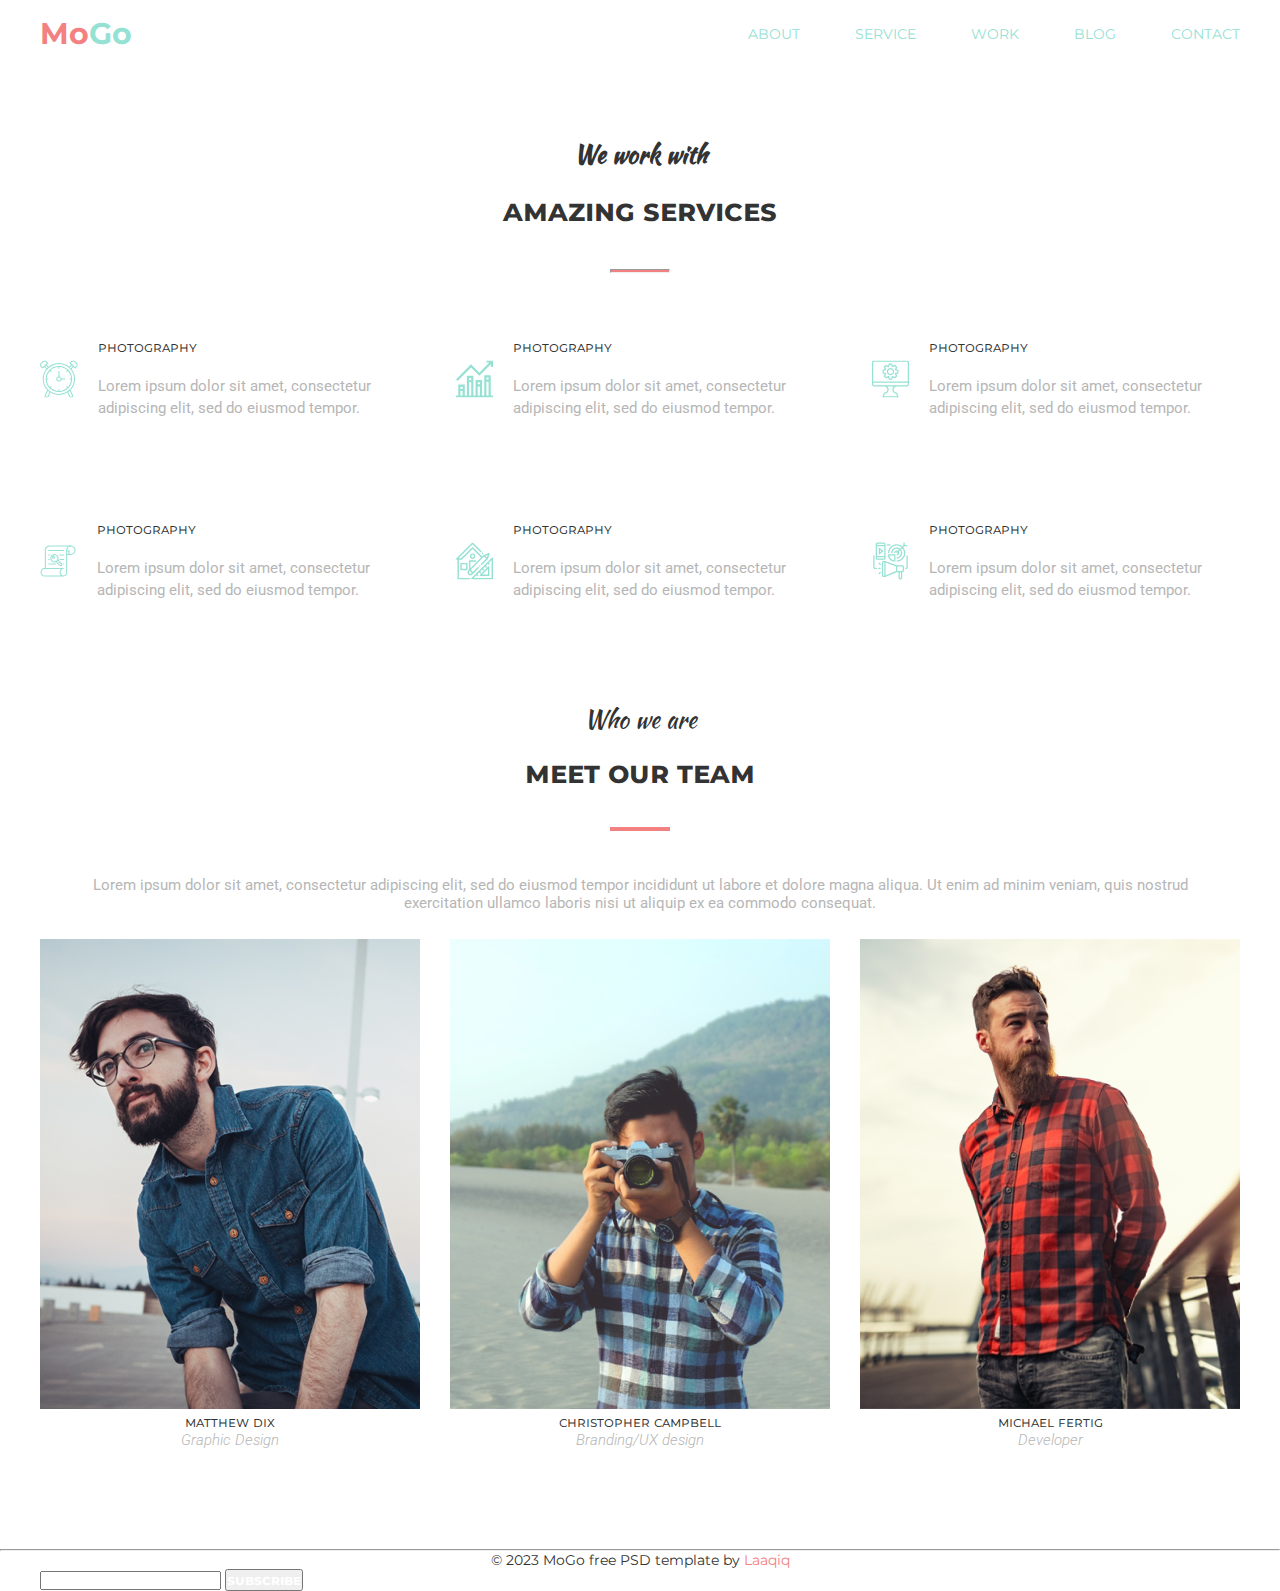
<file: practice/practice.html>
<!DOCTYPE html>
<html lang="en">
  <head>
    <meta charset="UTF-8" />
    <meta name="viewport" content="width=device-width, initial-scale=1.0" />
    <title>MoGo</title>
    <link rel="preconnect" href="https://fonts.googleapis.com" />
    <link rel="preconnect" href="https://fonts.gstatic.com" crossorigin />
    <link
      href="https://fonts.googleapis.com/css2?family=Kaushan+Script&family=Montserrat:wght@700&family=Roboto:wght@300;400&display=swap"
      rel="stylesheet"
    />
    <link
      rel="stylesheet"
      href="https://cdnjs.cloudflare.com/ajax/libs/modern-normalize/2.0.0/modern-normalize.min.css"
      integrity="sha512-4xo8blKMVCiXpTaLzQSLSw3KFOVPWhm/TRtuPVc4WG6kUgjH6J03IBuG7JZPkcWMxJ5huwaBpOpnwYElP/m6wg=="
      crossorigin="anonymous"
      referrerpolicy="no-referrer"
    />
    <link rel="stylesheet" href="style.css" />
  </head>

  <!-- HTML розмітка -->

  <!-- <header class="luxestate">
    <h1><a href="#" class="logo">luxestate</a></h1>
    <nav class="luxestate-nav">
      <ul class="nav_menu">
        <li class="luxestate-nav_menu_item">
          <a href="#" class="luxestate-nav_menu_link">About</a>
        </li>
        <li class="luxestate-nav_menu_item">
          <a href="#" class="luxestate-nav_menu_link">Appartments</a>
        </li>
        <li class="luxestate-nav_menu_item">
          <a href="#" class="luxestate-nav_menu_link">How it works</a>
        </li>
        <li class="luxestate-nav_menu_item">
          <a href="#" class="luxestate-nav_menu_link">Agents</a>
        </li>
        <li class="luxestate-nav_menu_item">
          <a href="#" class="luxestate-nav_menu_link">Contact us</a>
        </li>
      </ul>
    </nav>
    <div class="luxestate-join_block">
      <input type="button" value="Join us" />
      <input type="button" value="Getting started" />
    </div>
  </header> -->

  <body>
    <!-- a+nav>ul>li*5>a -->

    <header class="header container">
      <a href="/" class="header-logo"><span class="slice-logo">Mo</span>Go</a>
      <nav class="header-nav">
        <ul class="nav-list">
          <li class="nav-item"><a class="nav-link" href="#">ABOUT</a></li>
          <li class="nav-item"><a class="nav-link" href="#">SERVICE</a></li>
          <li class="nav-item"><a class="nav-link" href="#">WORK</a></li>
          <li class="nav-item"><a class="nav-link" href="#">BLOG</a></li>
          <li class="nav-item"><a class="nav-link" href="#">CONTACT</a></li>
        </ul>
      </nav>
    </header>
    <main>
      <section class="services container">
        <h3 class="services-subtitle">We work with</h3>
        <h2 class="services-title">Amazing Services</h2>
        <hr class="services-line" />
        <ul class="services-list">
          <li class="services-item">
            <img class="services-image" src="img/alarm.svg" alt="logo" />
            <div class="services-wrap-text">
              <h4 class="services-item-title">photography</h4>
              <p class="services-item-text">
                Lorem ipsum dolor sit amet, consectetur adipiscing elit, sed do
                eiusmod tempor.
              </p>
            </div>
          </li>
          <li class="services-item">
            <img class="services-image" src="img/bar-graph.svg" alt="logo" />
            <div class="services-wrap-text">
              <h4 class="services-item-title">photography</h4>
              <p class="services-item-text">
                Lorem ipsum dolor sit amet, consectetur adipiscing elit, sed do
                eiusmod tempor.
              </p>
            </div>
          </li>
          <li class="services-item">
            <img class="services-image" src="img/display.svg" alt="logo" />
            <div class="services-wrap-text">
              <h4 class="services-item-title">photography</h4>
              <p class="services-item-text">
                Lorem ipsum dolor sit amet, consectetur adipiscing elit, sed do
                eiusmod tempor.
              </p>
            </div>
          </li>
          <li class="services-item">
            <img class="services-image" src="img/paper.svg" alt="logo" />
            <div class="services-wrap-text">
              <h4 class="services-item-title">photography</h4>
              <p class="services-item-text">
                Lorem ipsum dolor sit amet, consectetur adipiscing elit, sed do
                eiusmod tempor.
              </p>
            </div>
          </li>
          <li class="services-item">
            <img class="services-image" src="img/home.svg" alt="logo" />
            <div class="services-wrap-text">
              <h4 class="services-item-title">photography</h4>
              <p class="services-item-text">
                Lorem ipsum dolor sit amet, consectetur adipiscing elit, sed do
                eiusmod tempor.
              </p>
            </div>
          </li>
          <li class="services-item">
            <img
              class="services-image"
              src="img/digital-marketing.svg"
              alt="logo"
            />
            <div class="services-wrap-text">
              <h4 class="services-item-title">photography</h4>
              <p class="services-item-text">
                Lorem ipsum dolor sit amet, consectetur adipiscing elit, sed do
                eiusmod tempor.
              </p>
            </div>
          </li>
        </ul>
      </section>
      <section class="team container">
        <h3 class="team-subtitle">Who we are</h3>
        <h2 class="team-title">Meet our team</h2>

        <div class="team-line"></div>
        <p class="team-text">
          Lorem ipsum dolor sit amet, consectetur adipiscing elit, sed do
          eiusmod tempor incididunt ut labore et dolore magna aliqua. Ut enim ad
          minim veniam, quis nostrud exercitation ullamco laboris nisi ut
          aliquip ex ea commodo consequat.
        </p>
        <ul class="team-list">
          <li class="team-item">
            <img class="team-image" src="img/first-man.jpg" alt="man" />
            <h4 class="team-item-title">Matthew Dix</h4>
            <p class="team-item-text">Graphic Design</p>
          </li>
          <li class="team-item">
            <img class="team-image" src="img/second-man.jpg" alt="man" />
            <h4 class="team-item-title">Christopher Campbell</h4>
            <p class="team-item-text">Branding/UX design</p>
          </li>
          <li class="team-item">
            <img class="team-image" src="img/third-man.jpg" alt="man" />
            <h4 class="team-item-title">Michael Fertig</h4>
            <p class="team-item-text">Developer</p>
          </li>
        </ul>
      </section>
      <hr />
    </main>
    <footer class="footer container">
      <p class="footer-copyrigth">
        © 2023 MoGo free PSD template by <span class="Laaqiq">Laaqiq</span>
      </p>
      <form action="" class="form">
        <input type="text" class="form-input" />
        <button type="button" class="form-btn">Subscribe</button>
      </form>
    </footer>
  </body>
</html>
</file>
<file: practice/style.css>
body {
  font-family: Roboto;
  line-height: normal;
}
* {
  padding: 0;
  margin: 0;
}
ul,
li {
  list-style: none;
}
a {
  text-decoration: none;
}

*,
*::before,
*::after {
  box-sizing: border-box;
}

.container {
  width: 1200px;
  margin: 0 auto;
  /* padding: 0 15px; */
}
/* ===============header luxestate============= */
/* * {
  margin: 0;
  padding: 0;
}

* {
  box-sizing: border-box;
}

.luxestate {
  font-family: "Montserrat", serif;
  color: #1f373d;
  border: 1px solid #000;
  background-color: #d5cece;

  display: flex;
  justify-content: space-between;
  align-items: center;
}
.luxestate a {
  color: currentColor;
}

.luxestate {
}
.logo {
}
.luxestate-nav {
}
.nav_menu {
  display: flex;
  column-gap: 30px;
}
/* .luxestate-nav_menu_item:not(:last-child) {
  margin-right: 30px;
} */
/* .luxestate-nav_menu_item:last-child {
  margin-right: 0;
} */
.luxestate-nav_menu_link {
  /* color: #1f373d; */
}
.nav_menu_item {
}
.luxestate-join_block {
}

/* ===============header main============= */
.header {
  display: flex;
  justify-content: space-between;
  align-items: center;
  padding-top: 15px;
  padding-bottom: 15px;
  margin-bottom: 70px;
}
.header-logo {
  color: #95e1d3;
  font-family: Montserrat;
  font-size: 30px;
  font-weight: 700;
}

.slice-logo {
  color: #f38181;
}

.header-nav {
}

.nav-list {
  display: flex;
  column-gap: 55px;
}

.nav-link {
  color: #95e1d3;
  font-family: Montserrat;
  font-size: 14px;
  font-weight: 400;
}
.nav-item {
}

.nav-link {
}
.nav-link:hover {
  color: #f38181;
}

/* ===============services============== */
.services {
  color: #333;
  font-weight: 400;
  margin-bottom: 100px;
}
.services-subtitle {
  font-family: "Kaushan Script";
  font-size: 24px;
  text-align: center;
  margin-bottom: 20px;
}

.services-title {
  font-family: Montserrat;
  font-size: 30px;
  font-weight: 700;
  font-variant: all-small-caps;
  text-align: center;
  margin-bottom: 40px;
}
.services-line {
  width: 60px;
  height: 4px;
  margin: 0 auto;
  background-color: #f38181;
  margin-bottom: 65px;
}
.services-list {
  display: flex;
  flex-wrap: wrap;
  gap: 100px 49px;
}
.services-item {
  display: flex;
  width: 367px;
}
.services-image {
  margin-right: 20px;
}
.services-item-title {
  /* uppercase */
  font-family: Montserrat;
  font-size: 14px;
  font-weight: 400;
  font-variant: small-caps;
  margin-bottom: 20px;
}

.services-item-text {
  color: #b6b6b6;
  font-size: 15px;
  font-weight: 400;
  line-height: 1.46;
}
.service-image {
}

/* ==========team============= */

.team {
  margin-bottom: 100px;
  text-align: center;
}
.team-subtitle {
  color: #333;
  font-family: "Kaushan Script";
  font-size: 24px;
  font-weight: 400;
  margin-bottom: 17px;
}
.team-title {
  color: #333;
  font-family: Montserrat;
  font-size: 30px;
  font-weight: 700;
  font-variant: all-small-caps;
  margin-bottom: 36px;
}
.team-line {
  width: 60px;
  height: 4px;
  margin: 0 auto;
  margin-bottom: 45px;

  background-color: #f38181;
}
.team-text {
  color: #b6b6b6;
  text-align: center;
  font-size: 15px;
  font-weight: 400;
  padding: 0 32px;
  margin-bottom: 27px;
}
.team-list {
  display: flex;
  column-gap: 30px;
}
.team-item {
  /* margin-right: 30px; */
}
/* .team-item:last-child {
  margin-right: 0;
} */

/* .team-item:not(:last-child) {
  margin-right: 30px;
} */

.team-image {
}
.team-item-title {
  color: #333;
  text-align: center;
  font-family: Montserrat;
  font-size: 14px;
  font-weight: 400;
  font-variant: all-small-caps;
}
.team-item-text {
  color: #b6b6b6;
  text-align: center;
  font-size: 15px;
  font-style: italic;
  font-weight: 300;
}
.footer {
}
.footer-copyrigth {
  color: #333;
  text-align: center;
  font-family: Montserrat;
  font-size: 14px;
  font-weight: 400;
}
.Laaqiq {
  color: #f38181;
}
.form {
}
.form-input {
}
.form-btn {
  color: #fff;
  text-align: center;
  font-family: Montserrat;
  font-size: 14px;
  font-weight: 700;
  font-variant: all-small-caps;
}
</file>
